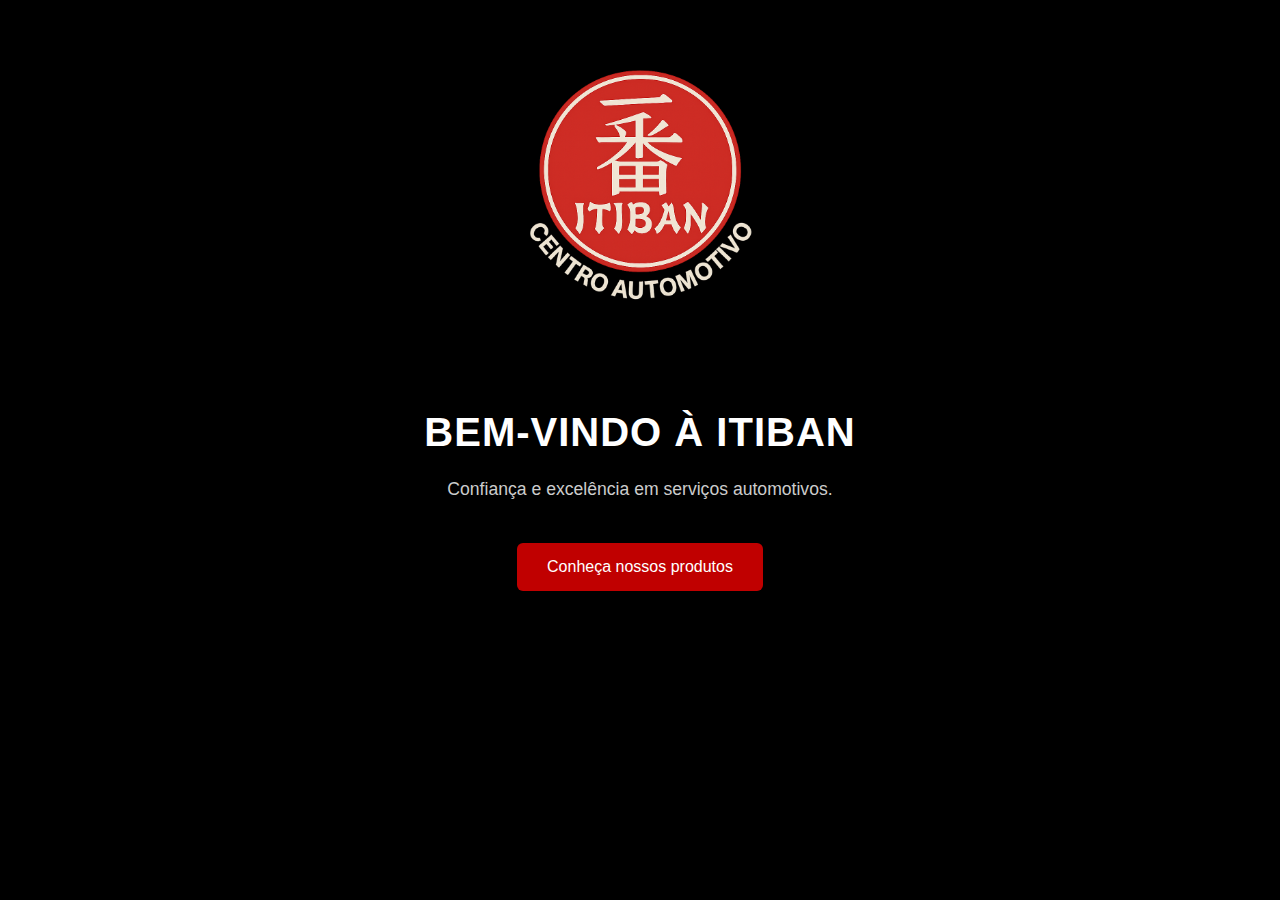
<file: index.html>
<!DOCTYPE html>
<html lang="pt-BR">
<head>
  <meta charset="UTF-8">
  <meta name="viewport" content="width=device-width, initial-scale=1.0">
  <title>Itiban Centro Automotivo</title>
  <link rel="stylesheet" href="style.css">
</head>
<body>
  <header>
    <img src="ITIBAN-TRANSPARENTE.png" alt="Logo Itiban Centro Automotivo" class="logo">

    <h1>Bem-vindo à Itiban</h1>

    <p>Confiança e excelência em serviços automotivos.</p>
    
    <button class="cta-button">Conheça nossos produtos</button>
  </header>
</body>
</html>
</file>
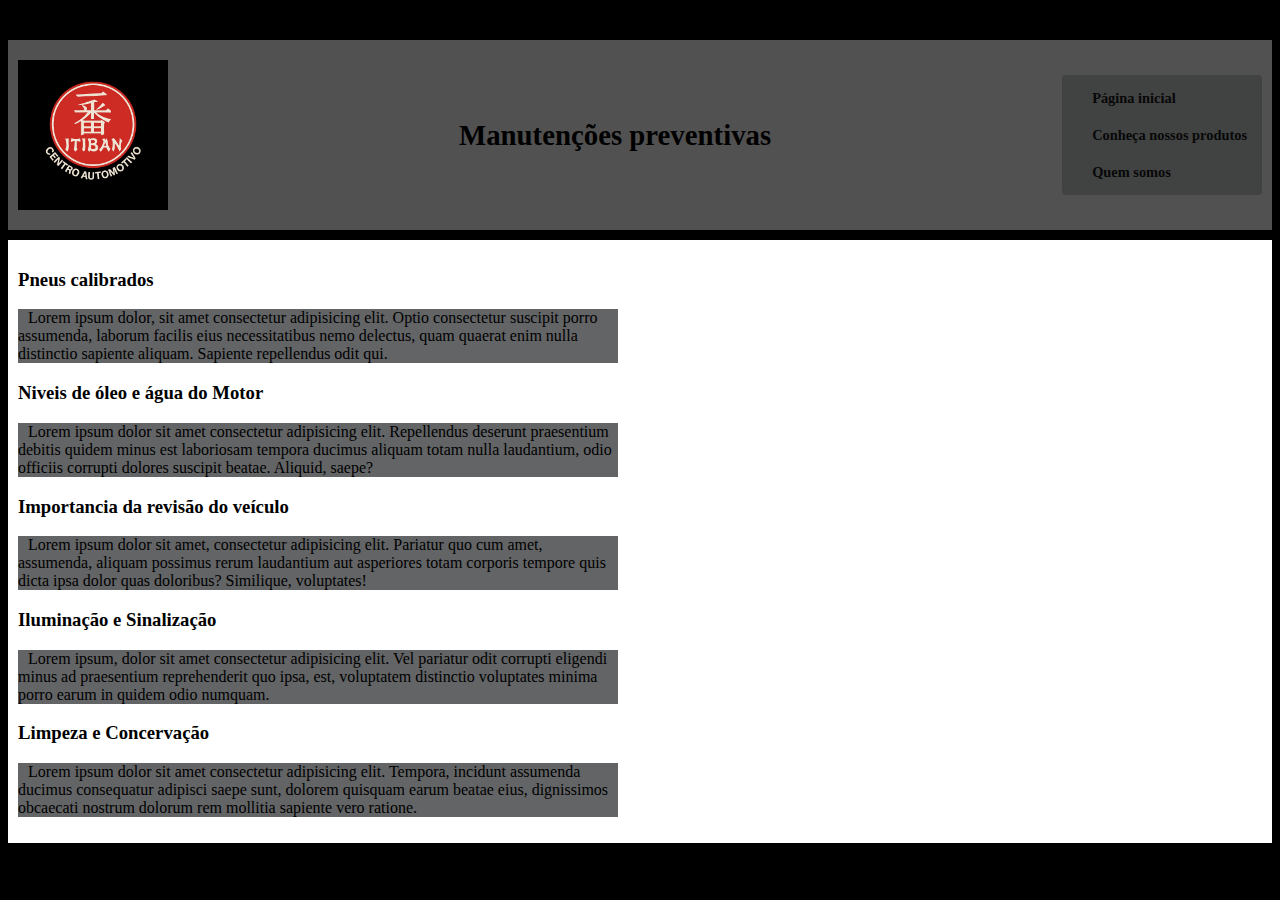
<file: dicas_prevencoes.html>
<!DOCTYPE html>
<html lang="pt-br">
<head>
    <meta charset="UTF-8">
    <meta name="viewport" content="width=device-width, initial-scale=1.0">
    <title>Prevenções automotivas</title>
    <style>
        body{
            background-color: #000000;
            font-family: 'Times New Roman', Times, serif;
        }
        header{
            display: flex;
            background-color: rgb(82, 81, 81);
            align-items: center;
            padding: 20px 10px;
            font-size: 0.9em;
            margin-top: 40px;
        }
        .principal{
            background-color: white;
            margin-top: 10px;
            padding: 10px;
        }
        
        nav{
            margin-left: auto;
            background-color: rgb(65, 66, 66);
            border-radius: 4px;
        }
        
        .logo{
            height: 150px;
            background-color: #000000;
        }
        #logo{
            height: 150px;
            background-color: #000000;

        }
        
         .menu{
            list-style: none; /*remove o pontilhado das listas*/
            display: grid;  /*deixa os links alinhados nao sei se quero*/
            gap: 20px;  /*quando os itens estão um ao lado do outro, cria espaçamento entre eles*/
        }
        .menu li a{
            color: rgb(8, 8, 8);
            text-decoration: none;
            font-weight: bold;
        }
        .menu li a:hover{
            color: #ff4b4b;
        }
        h1{
            margin-left: auto;
        }
        
        a{
            margin-right: 15px;
        }
        nav > ul{
            padding-left: 30px;
        }
        p{
            text-indent: 10px;
            background-color: rgb(99, 100, 102);
            width: 600px;
            display: flex;
        }

  
    </style>

</head>

<body>
    <header>

            <img src="ITIBAN-TRANSPARENTE.png" alt="Logo Itiban" class="logo">

        <h1>Manutenções preventivas</h1>
        <nav>
            <ul class="menu">
                <li>
                    <div>
                        <a href="index.html">Página inicial</a>
                    </div>
                </li>

                <li>
                    <div>
                        <a href="produtos1.html">Conheça nossos produtos</a>
                    </div>
                </li>

                <li>
                    <div>
                        <a href="">Quem somos</a>
                    </div>
                </li>
            </ul>
        </nav>

    </header>

   <main>

    <div class="principal">

     
            <h3>Pneus calibrados</h3>
            <p>Lorem ipsum dolor, sit amet consectetur adipisicing elit. Optio consectetur suscipit porro assumenda, laborum facilis eius necessitatibus nemo delectus, quam quaerat enim nulla distinctio sapiente aliquam. Sapiente repellendus odit qui.</p>

            <h3>Niveis de óleo e água do Motor</h3>
            <p>Lorem ipsum dolor sit amet consectetur adipisicing elit. Repellendus deserunt praesentium debitis quidem minus est laboriosam tempora ducimus aliquam totam nulla laudantium, odio officiis corrupti dolores suscipit beatae. Aliquid, saepe?</p>

            <h3>Importancia da revisão do veículo</h3>
            <p>Lorem ipsum dolor sit amet, consectetur adipisicing elit. Pariatur quo cum amet, assumenda, aliquam possimus rerum laudantium aut asperiores totam corporis tempore quis dicta ipsa dolor quas doloribus? Similique, voluptates!</p>

            <h3>Iluminação e Sinalização</h3>
            <p>Lorem ipsum, dolor sit amet consectetur adipisicing elit. Vel pariatur odit corrupti eligendi minus ad praesentium reprehenderit quo ipsa, est, voluptatem distinctio voluptates minima porro earum in quidem odio numquam.</p>

            <h3>Limpeza e Concervação</h3>
            <p>Lorem ipsum dolor sit amet consectetur adipisicing elit. Tempora, incidunt assumenda ducimus consequatur adipisci saepe sunt, dolorem quisquam earum beatae eius, dignissimos obcaecati nostrum dolorum rem mollitia sapiente vero ratione.</p>

    </div>
   </main>

   <footer>
    <div>

    </div>
   </footer>

</body>
</html>
</file>
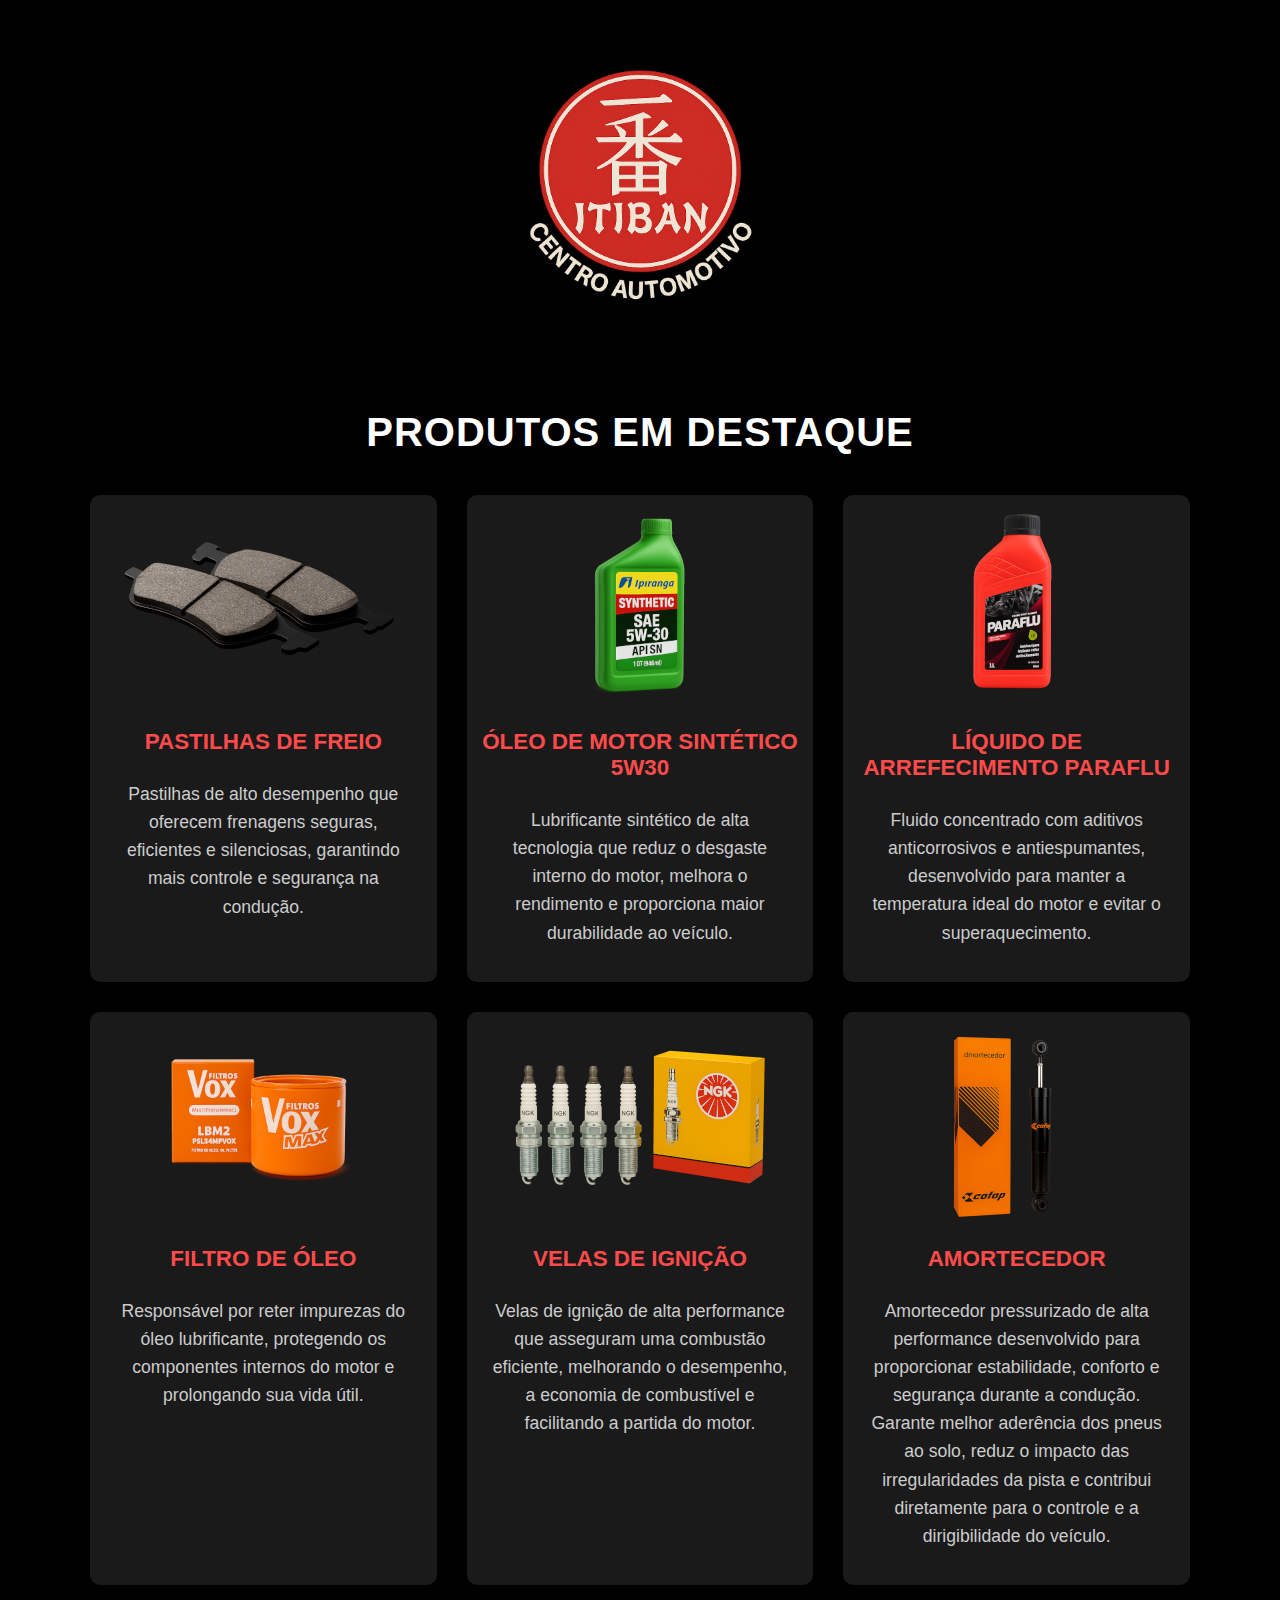
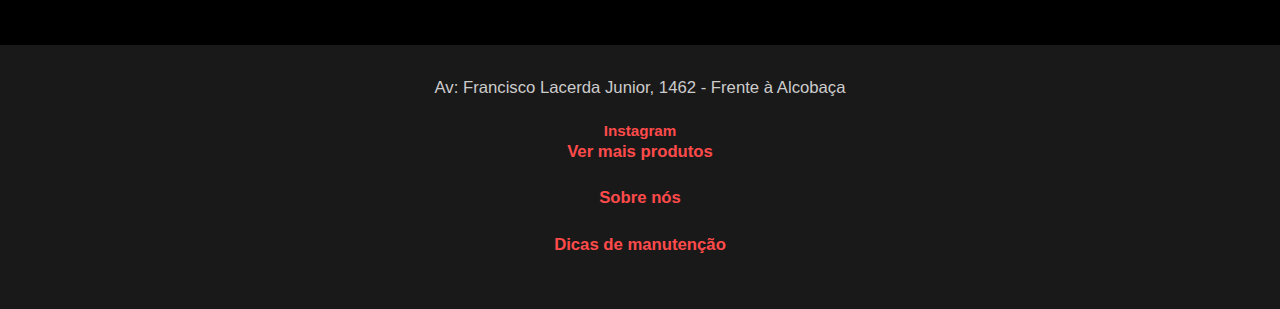
<file: produtos1.html>
<!DOCTYPE html>
<html lang="pt-BR">
<head>
  <meta charset="UTF-8">
  <meta name="viewport" content="width=device-width, initial-scale=1.0">
  <title>Produtos - Itiban Centro Automotivo</title>
  <link rel="stylesheet" href="style.css">
</head>
<body>

  <header class="cabecalho">
    <img src="ITIBAN-TRANSPARENTE.png" alt="Logo Itiban" class="logo">
    <h1>Produtos em Destaque</h1>
  </header>


  <main>
    <section class="container">

      <div class="produto">
        <img src="produtos_pagina01/Pastilha_transp_alt.png" alt="Pastilhas de Freio">
        <h2>Pastilhas de Freio</h2>
        <p>Pastilhas de alto desempenho que oferecem frenagens seguras, eficientes e silenciosas, garantindo mais controle e segurança na condução.</p>
      </div>

      <div class="produto">
        <img src="produtos_pagina01/Oleo_SAE_recriado_alt.png" alt="Óleo de Motor 5W30">
        <h2>Óleo de Motor Sintético 5W30</h2>
        <p>Lubrificante sintético de alta tecnologia que reduz o desgaste interno do motor, melhora o rendimento e proporciona maior durabilidade ao veículo.</p>
      </div>

      <div class="produto">
        <img src="produtos_pagina01/Paraflu_recriada_alt.png" alt="Líquido de Arrefecimento">
        <h2>Líquido de Arrefecimento Paraflu</h2>
        <p>Fluido concentrado com aditivos anticorrosivos e antiespumantes, desenvolvido para manter a temperatura ideal do motor e evitar o superaquecimento.</p>
      </div>

      <div class="produto">
        <img src="produtos_pagina01/Vox_recriada_alt.png" alt="Filtro de Óleo">
        <h2>Filtro de Óleo</h2>
        <p>Responsável por reter impurezas do óleo lubrificante, protegendo os componentes internos do motor e prolongando sua vida útil.</p>
      </div>

      <div class="produto">
        <img src="produtos_pagina01/NGK_transp_alt.png" alt="Velas de Ignição">
        <h2>Velas de Ignição</h2>
        <p>Velas de ignição de alta performance que asseguram uma combustão eficiente, melhorando o desempenho, a economia de combustível e facilitando a partida do motor.</p>
      </div>

      <div class="produto">
        <img src="produtos_pagina01/Cofap_alteracao.png" alt="Amortecedor Cofap">
        <h2>Amortecedor</h2>
        <p>Amortecedor pressurizado de alta performance desenvolvido para proporcionar estabilidade, conforto e segurança durante a condução. Garante melhor aderência dos pneus ao solo, reduz o impacto das irregularidades da pista e contribui diretamente para o controle e a dirigibilidade do veículo.</p>
      </div>

    </section>
  </main>

  <footer id="rodape_pagina_01">
    <div id="div_pagina_01">
      <p>Av: Francisco Lacerda Junior, 1462 - Frente à Alcobaça</p>
     <nav class="redes">
       <a href="https://www.instagram.com/itiban.centroautomotivo" target="_blank" rel="noopener noreferrer">Instagram</a>
    </nav>
   <p><a href="produtos2.html">Ver mais produtos</a></p>
    <p><a href="valores.html">Sobre nós</a></p>
    <p><a href="dicas_prevencoes.html">Dicas de manutenção</a></p>
  </div>
</footer>


</body>
</html>
</file>
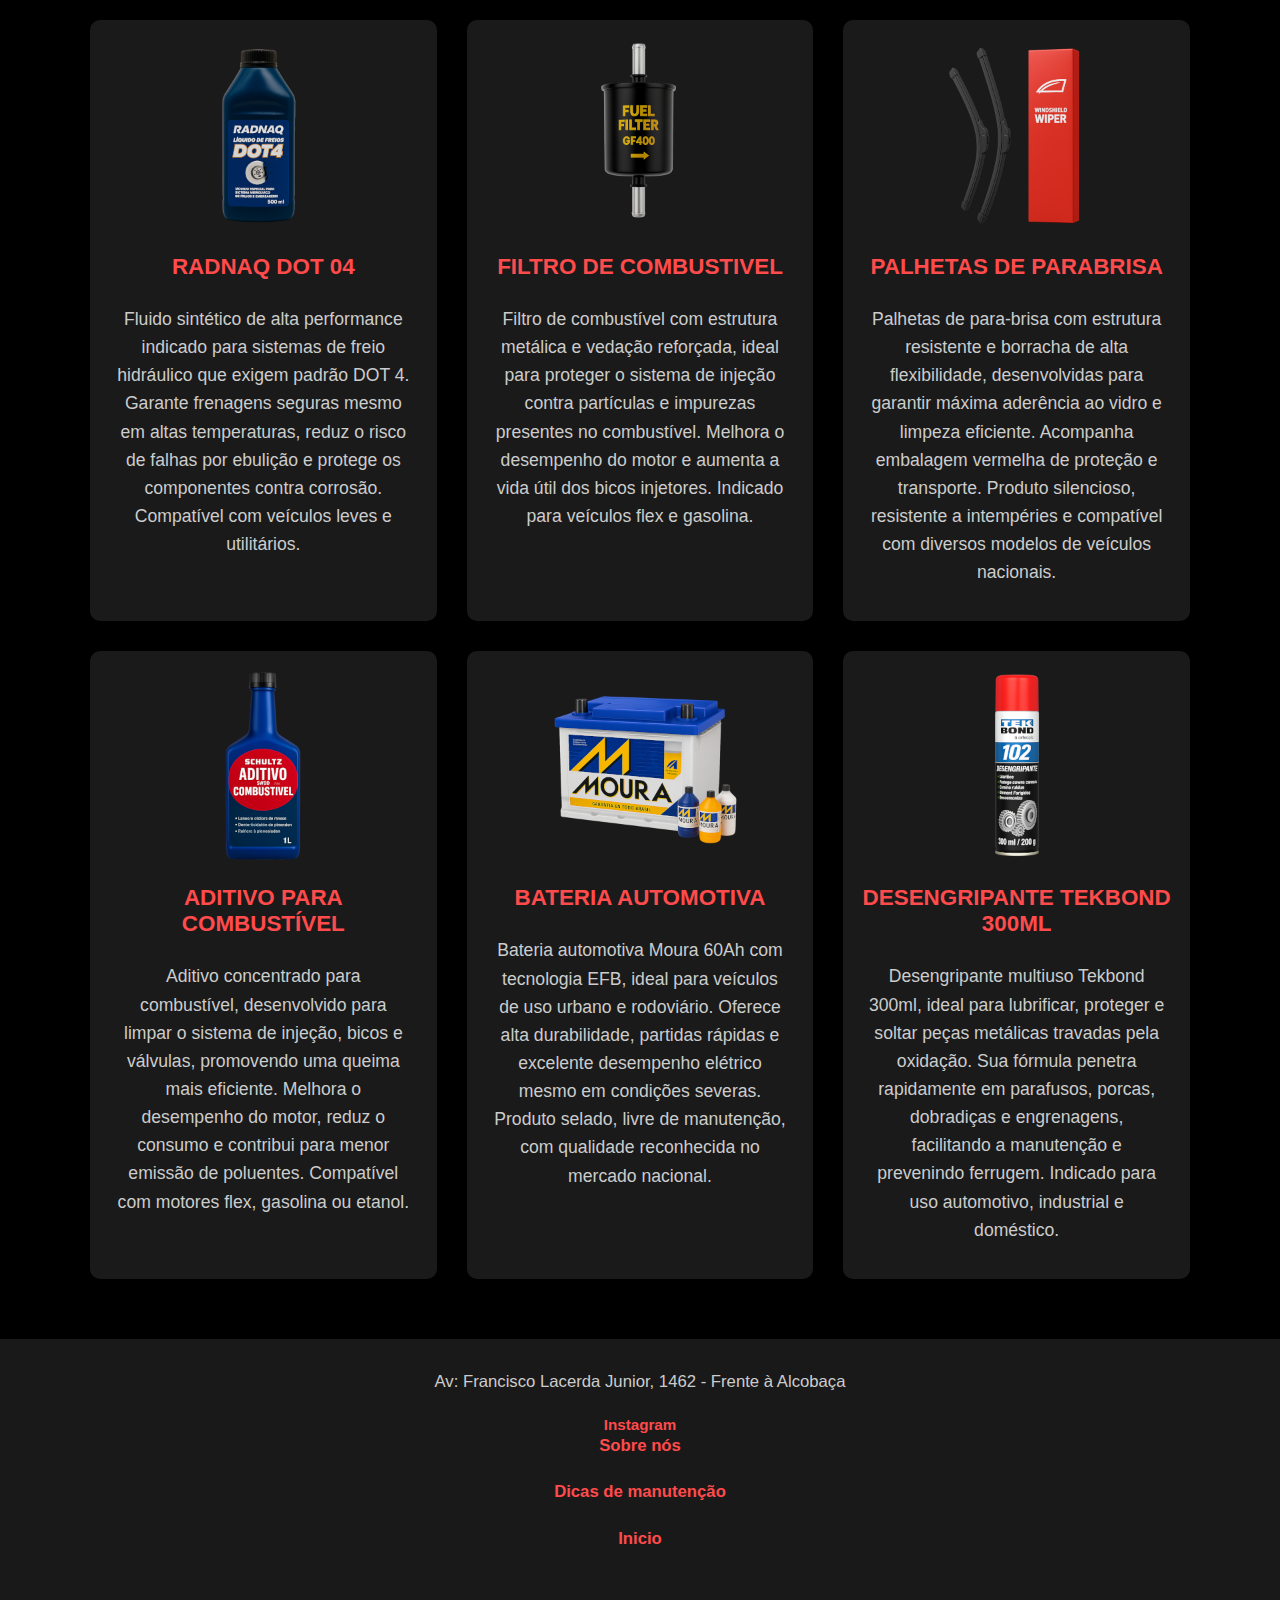
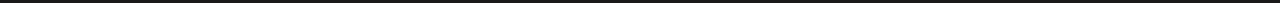
<file: produtos2.html>
<!DOCTYPE html>
<html lang="pt-br">
<head>
    <meta charset="UTF-8">
    <meta name="viewport" content="width=device-width, initial-scale=1.0">
    <title>Produtos - Itiban Centro Automotivo</title>
    <link rel="stylesheet" href="style.css">
</head>
<body>
    <main>
        <section class="container">
            <div class="produto">
                <img src="produtos_pagina02/Radnaq_alt.png" alt="Oleo de freio dot 04 Radnaq">
                <h2>Radnaq DOT 04</h2>
                <p>Fluido sintético de alta performance indicado para sistemas de freio hidráulico que exigem padrão DOT 4. Garante frenagens seguras mesmo em altas temperaturas, reduz o risco de falhas por ebulição e protege os componentes contra corrosão. Compatível com veículos leves e utilitários.</p>
            </div>

            <div class="produto">
                <img src="produtos_pagina02/Filtro_combustivel_alt.png" alt="">
                <h2>Filtro de combustivel</h2>
                <p>Filtro de combustível com estrutura metálica e vedação reforçada, ideal para proteger o sistema de injeção contra partículas e impurezas presentes no combustível. Melhora o desempenho do motor e aumenta a vida útil dos bicos injetores. Indicado para veículos flex e gasolina.</p>
            </div>

            <div class="produto">
                <img src="produtos_pagina02/Palhetas_alt.png" alt="Palhetas de parabrisa">
                <h2>Palhetas de parabrisa</h2>
                <p>Palhetas de para-brisa com estrutura resistente e borracha de alta flexibilidade, desenvolvidas para garantir máxima aderência ao vidro e limpeza eficiente. Acompanha embalagem vermelha de proteção e transporte. Produto silencioso, resistente a intempéries e compatível com diversos modelos de veículos nacionais.</p>
            </div>

            <div class="produto">
                <img src="produtos_pagina02/Aditivo_combustivel_alt.png" alt="">
                <h2>Aditivo para Combustível</h2>
                <p>Aditivo concentrado para combustível, desenvolvido para limpar o sistema de injeção, bicos e válvulas, promovendo uma queima mais eficiente. Melhora o desempenho do motor, reduz o consumo e contribui para menor emissão de poluentes. Compatível com motores flex, gasolina ou etanol.</p>
            </div>

            <div class="produto">
                <img src="produtos_pagina02/Moura_alt.png" alt="Bateria Automotiva Moura">
                <h2>Bateria Automotiva</h2>
                <p>Bateria automotiva Moura 60Ah com tecnologia EFB, ideal para veículos de uso urbano e rodoviário. Oferece alta durabilidade, partidas rápidas e excelente desempenho elétrico mesmo em condições severas. Produto selado, livre de manutenção, com qualidade reconhecida no mercado nacional.</p>
            </div>

            <div class="produto">
                <img src="produtos_pagina02/Desengripante_alt.png" alt="Desengripante tek-bond">
                <h2>Desengripante Tekbond 300ml</h2>
                <p>Desengripante multiuso Tekbond 300ml, ideal para lubrificar, proteger e soltar peças metálicas travadas pela oxidação. Sua fórmula penetra rapidamente em parafusos, porcas, dobradiças e engrenagens, facilitando a manutenção e prevenindo ferrugem. Indicado para uso automotivo, industrial e doméstico.</p>
            </div>

        </section>

    </main>

    <footer id="rodape_pagina_01">
    <div id="div_pagina_01">
      <p>Av: Francisco Lacerda Junior, 1462 - Frente à Alcobaça</p>
     <nav class="redes">
       <a href="https://www.instagram.com/itiban.centroautomotivo" target="_blank" rel="noopener noreferrer">Instagram</a>
    </nav>
    <p><a href="valores.html">Sobre nós</a></p>
    <p><a href="dicas_prevencoes.html">Dicas de manutenção</a></p>
    <p><a href="index.html">Inicio</a></p>
  </div>
</footer>

    
</body>
</html>
</file>
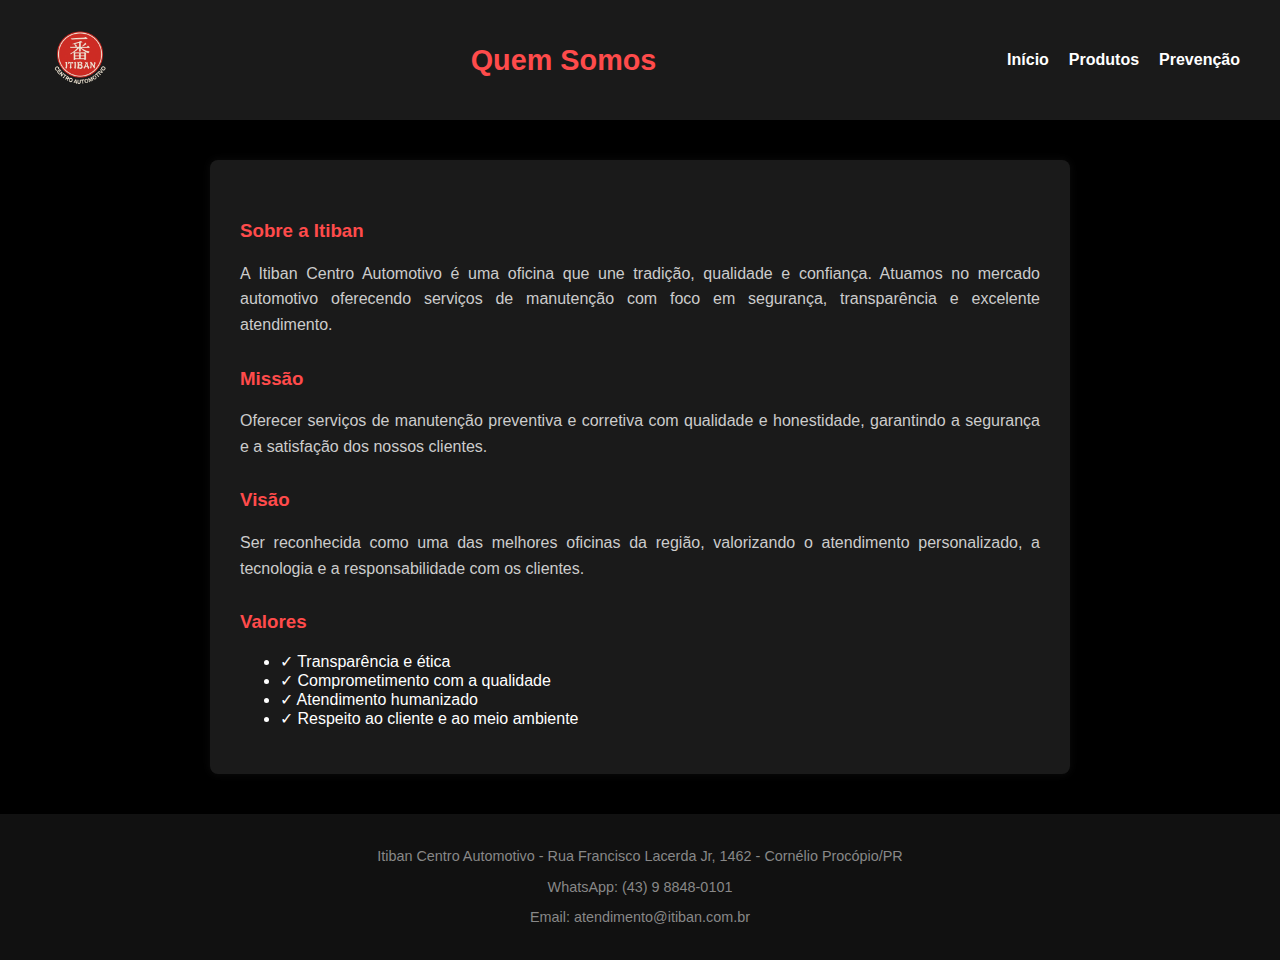
<file: valores.html>
<!DOCTYPE html>
<html lang="pt-br">
<head>
  <meta charset="UTF-8">
  <meta name="viewport" content="width=device-width, initial-scale=1.0">
  <title>Quem Somos - Itiban Centro Automotivo</title>
  <link rel="stylesheet" href="prevencoes.css">
</head>
<body>
  <header>
    <img src="ITIBAN-TRANSPARENTE.png" alt="Logo Itiban" class="logo">
    <h1>Quem Somos</h1>
    <nav>
      <ul class="menu">
        <li><a href="index.html">Início</a></li>
        <li><a href="produtos1.html">Produtos</a></li>
        <li><a href="dicas_prevencoes.html">Prevenção</a></li>
      </ul>
    </nav>
  </header>

  <main>
    <div class="principal">
      <h3>Sobre a Itiban</h3>
      <p>A Itiban Centro Automotivo é uma oficina que une tradição, qualidade e confiança. Atuamos no mercado automotivo oferecendo serviços de manutenção com foco em segurança, transparência e excelente atendimento.</p>

      <h3>Missão</h3>
      <p>Oferecer serviços de manutenção preventiva e corretiva com qualidade e honestidade, garantindo a segurança e a satisfação dos nossos clientes.</p>

      <h3>Visão</h3>
      <p>Ser reconhecida como uma das melhores oficinas da região, valorizando o atendimento personalizado, a tecnologia e a responsabilidade com os clientes.</p>

      <h3>Valores</h3>
      <ul class="valores">
        <li>✓ Transparência e ética</li>
        <li>✓ Comprometimento com a qualidade</li>
        <li>✓ Atendimento humanizado</li>
        <li>✓ Respeito ao cliente e ao meio ambiente</li>
      </ul>
    </div>
  </main>

  <footer>
    <p>Itiban Centro Automotivo - Rua Francisco Lacerda Jr, 1462 - Cornélio Procópio/PR</p>
    <p>WhatsApp: (43) 9 8848-0101</p>
    <p>Email: atendimento@itiban.com.br</p>
  </footer>
</body>
</html>
</file>
<file: style.css>
body {
  margin: 0;
  font-family: Arial, sans-serif;
  background-color: #000000;
  color: white;
  text-align: center;
}

/* Estilo do logo  */
.logo {
  width: 350px;
  max-width: 90%;
  height: auto;
  margin: 20px auto;
  display: block;
}

/* Cabeçalhos */
h1 {
  font-size: 2.5em;
  font-weight: 700;
  letter-spacing: 1px;
  text-transform: uppercase;
  text-shadow: 0 2px 4px rgba(0,0,0,0.6);
  margin: 40px 0 20px;
  color: #ffffff;
}

h2 {
  font-size: 1.4em;
  color: #ff4b4b;
  margin: 15px 0 25px;
  font-weight: 600;
  text-transform: uppercase;
}

.subtitulo, .normal-case {
  text-transform: none;
  color: white;
  font-size: 1.5em;
  font-weight: 500;
  margin-bottom: 30px;
}

/*  Parágrafos */
p {
  font-size: 1.1em;
  line-height: 1.6;
  color: #cccccc;
  margin: 0 auto 20px;
  max-width: 600px;
  padding: 0 10px;
}

/*  Botão destaque  */
.cta-button {
  padding: 15px 30px;
  font-size: 1em;
  background-color: #c00000;
  color: white;
  border: none;
  border-radius: 6px;
  cursor: pointer;
  transition: background 0.3s ease;
  margin-top: 20px;
}

.cta-button:hover {
  background-color: #ff1a1a;
}

.cta-link {
  text-decoration: none;
}

/* Container de produtos */
.container {
  display: grid;
  grid-template-columns: repeat(auto-fit, minmax(320px, 1fr));
  gap: 30px;
  padding: 20px;
  max-width: 1100px;
  margin: 0 auto;
}

.produto {
  background-color: #1a1a1a;
  padding: 15px;
  border-radius: 10px;
  text-align: center;
  box-shadow: 0 0 10px #00000050;
  max-width: 600px;
  margin: 0 auto;
}

.produto img {
  width: 300px;
  height: 200px;
  object-fit: contain;
  background-color: transparent;
  border-radius: 5px;
}

/*  Estilo para a página inicial */
.home-main {
  padding: 30px 20px;
}

/* Rodapé */
footer {
  background-color: rgb(26, 25, 25);
  padding: 30px 20px;
  margin-top: 40px;
  text-align: center;
  font-size: 0.95em;
}

footer a {
  color: #ff4b4b;
  text-decoration: none;
  font-weight: bold;
}

footer a:hover {
  text-decoration: underline;
}

.footer-content p {
  margin: 10px 0;
}
</file>
<file: prevencoes.css>
body {
      margin: 0;
      background-color: #000;
      font-family: Arial, sans-serif;
      color: #fff;
    }

    header {
      display: flex;
      justify-content: space-between;
      align-items: center;
      background-color: #1a1a1a;
      padding: 20px 40px;
      box-shadow: 0 2px 5px rgba(0,0,0,0.5);
    }

    .logo {
      height: 80px;
    }

    h1 {
      font-size: 1.8em;
      margin: 0;
      color: #ff4b4b;
    }

    nav ul.menu {
      list-style: none;
      display: flex;
      gap: 20px;
      margin: 0;
      padding: 0;
    }

    .menu li a {
      color: #fff;
      text-decoration: none;
      font-weight: bold;
      transition: color 0.3s ease;
    }

    .menu li a:hover {
      color: #ff4b4b;
    }

    .principal {
      max-width: 800px;
      margin: 40px auto;
      padding: 30px;
      background-color: #1a1a1a;
      border-radius: 8px;
      box-shadow: 0 0 10px rgba(255, 255, 255, 0.05);
    }

    .principal h3 {
      color: #ff4b4b;
      margin-top: 30px;
    }

    .principal p {
      line-height: 1.6;
      color: #ccc;
      text-align: justify;
      background: none;
      padding: 0;
      width: 100%;
    }

    footer {
      text-align: center;
      padding: 20px;
      background-color: #111;
      color: #888;
      margin-top: 40px;
      font-size: 0.9em;
    }
</file>
